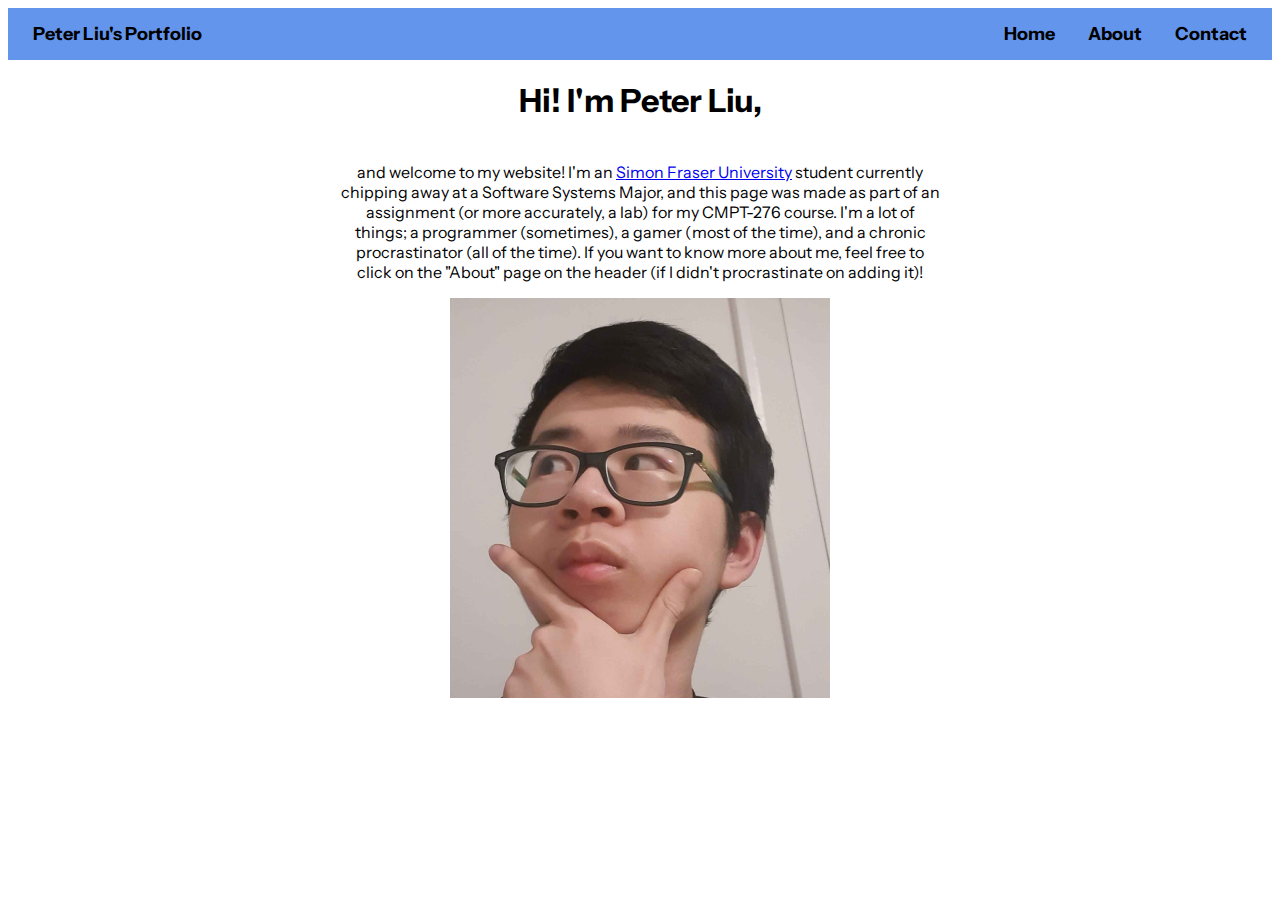
<file: index.html>
<!DOCTYPE html>
<html lang="en">
    <head>
        <link rel="icon" type="image/x-icon" href="favicon.ico">
        <link rel="preconnect" href="https://fonts.googleapis.com">
        <link rel="preconnect" href="https://fonts.gstatic.com" crossorigin>
        <link href="https://fonts.googleapis.com/css2?family=Instrument+Sans:ital,wght@0,400..700;1,400..700&display=swap" rel="stylesheet">
        <link rel="stylesheet" href="styles.css">
        <meta charset="UTF-8">
        <meta name="viewport" content="width=device-width, initial-scale=1.0">
        <meta name="description" content="Main page for Peter Liu's portfolio">
        <meta name="author" content="Peter Liu">
        <title>Peter's Portfolio</title>
        <style>
            body {
                font-family: 'Instrument Sans', sans-serif;
            }
        </style>
    </head>
    <body>
        <div class="header">
            <a>Peter Liu's Portfolio</a>
            <div class="header-links">
                <a href="index.html">Home</a>
                <a href="about.html">About</a>
                <a href="contact.html">Contact</a>
            </div>
        </div>
        <h1 class="center">Hi! I'm Peter Liu,</h1>
        <br>
        <p class="center-squish">and welcome to my website! I'm an <a href="https://www.sfu.ca/">Simon Fraser University</a> student currently chipping away at a Software Systems Major, and this page was made as part of an assignment (or more accurately, a lab) for my CMPT-276 course. I'm a lot of things; a programmer (sometimes), a gamer (most of the time), and a chronic procrastinator (all of the time). If you want to know more about me, feel free to click on the "About" page on the header (if I didn't procrastinate on adding it)!</p>
        <p class="center"><img src="me_think.jpg" height="400" weight="400" alt="Peter with a thinking expression."></p>
    </body>
</html>
</file>
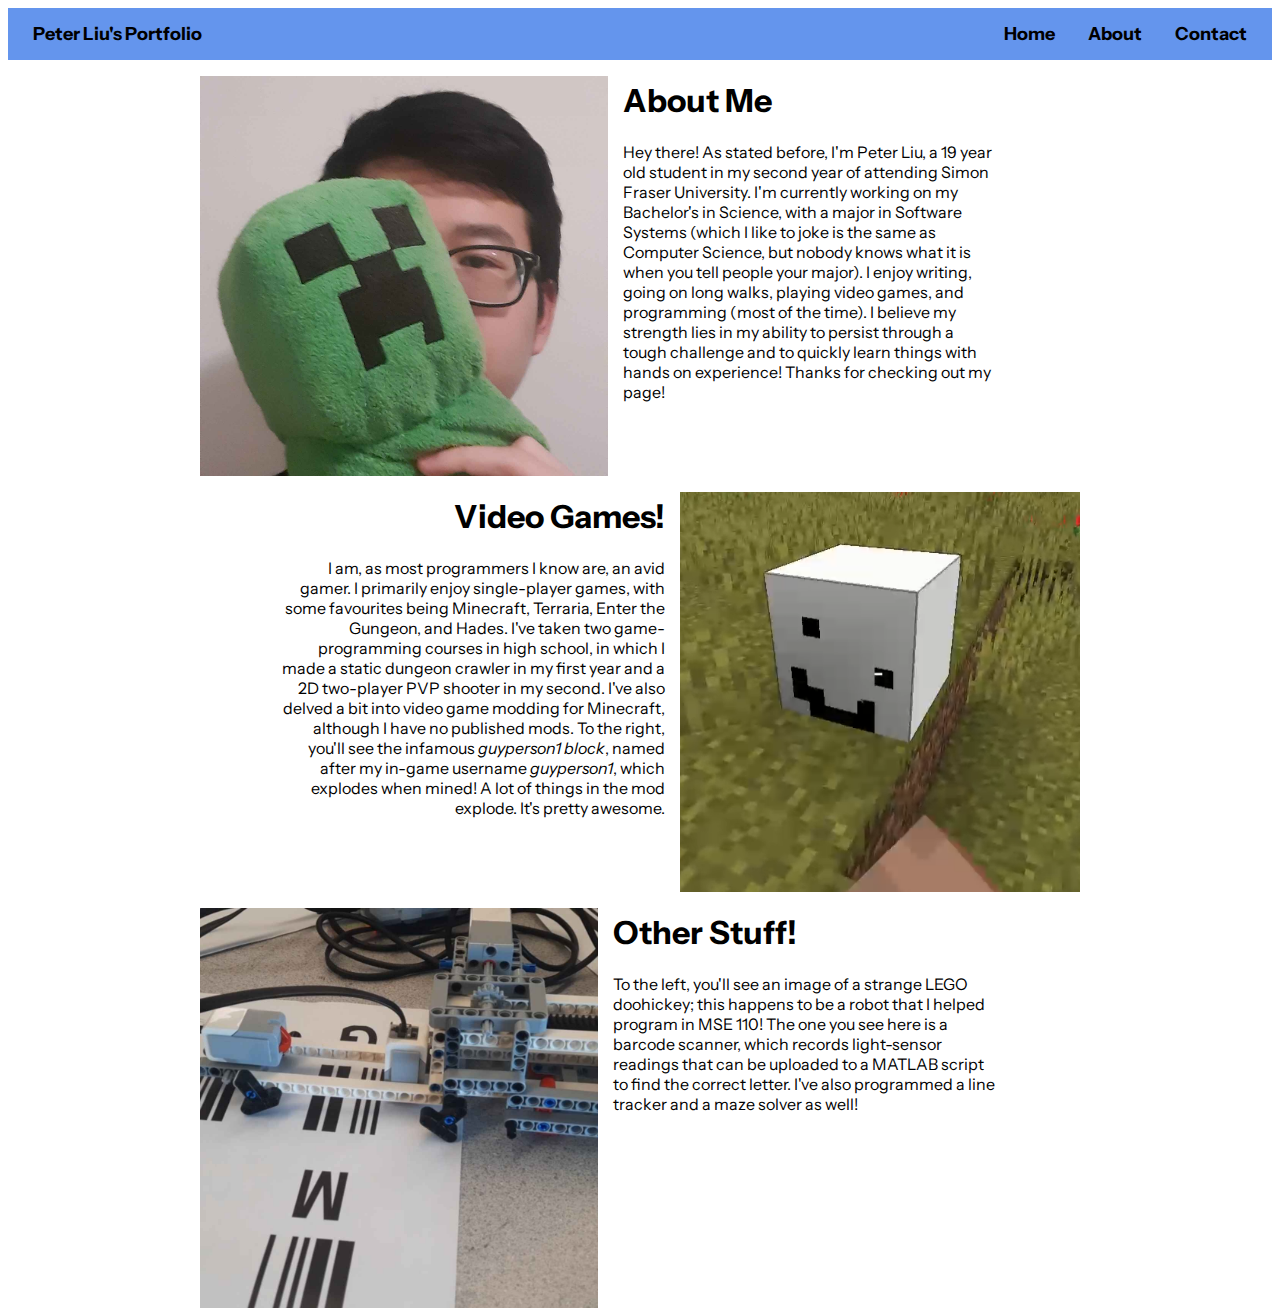
<file: about.html>
<!DOCTYPE html>
<html lang="en">
    <head>
        <link rel="icon" type="image/x-icon" href="favicon.ico">
        <link rel="preconnect" href="https://fonts.googleapis.com">
        <link rel="preconnect" href="https://fonts.gstatic.com" crossorigin>
        <link href="https://fonts.googleapis.com/css2?family=Instrument+Sans:ital,wght@0,400..700;1,400..700&display=swap" rel="stylesheet">
        <link rel="stylesheet" href="styles.css">
        <meta charset="UTF-8">
        <meta name="viewport" content="width=device-width, initial-scale=1.0">
        <meta name="description" content="About page for Peter Liu's portfolio">
        <meta name="author" content="Peter Liu">
        <title>Peter's Portfolio</title>
        <style>
            body {
                font-family: 'Instrument Sans', sans-serif;
            }
        </style>
    </head>
    <body>
        <div class="header">
            <a class="logo">Peter Liu's Portfolio</a>
            <div class="header-links">
                <a href="index.html">Home</a>
                <a href="about.html">About</a>
                <a href="contact.html">Contact</a>
            </div>
        </div>

        <div class="about-section-left">
            <img src="me_with_creeper.jpg" height="400" weight="400" alt="Peter with a Creeper plush from Minecraft">
            <div class="about-section-left-text">
                <h1>About Me</h1>
                <p>Hey there! As stated before, I'm Peter Liu, a 19 year old student in my second year of attending Simon Fraser University. I'm currently working on my Bachelor's in Science, with a major in Software Systems (which I like to joke is the same as Computer Science, but nobody knows what it is when you tell people your major). I enjoy writing, going on long walks, playing video games, and programming (most of the time). I believe my strength lies in my ability to persist through a tough challenge and to quickly learn things with hands on experience! Thanks for checking out my page!</p>
            </div>
        </div>

        <div class="about-section-right">
            <img src="guyperson1_block.png" height="400" weight="400" alt="guyperson1 block, modded into Minecraft">
            <div class="about-section-right-text">
                <h1>Video Games!</h1>
                <p>I am, as most programmers I know are, an avid gamer. I primarily enjoy single-player games, with some favourites being Minecraft, Terraria, Enter the Gungeon, and Hades. I've taken two game-programming courses in high school, in which I made a static dungeon crawler in my first year and a 2D two-player PVP shooter in my second. I've also delved a bit into video game modding for Minecraft, although I have no published mods. To the right, you'll see the infamous <em>guyperson1 block</em>, named after my in-game username <em>guyperson1</em>, which explodes when mined! A lot of things in the mod explode. It's pretty awesome.</p>
            </div>
        </div>

        <div class="about-section-left">
            <img src="barcode_scanner.jpg" height="400" weight="400" alt="EV3 barcode scanner.">
            <div class="about-section-left-text">
                <h1>Other Stuff!</h1>
                <p>To the left, you'll see an image of a strange LEGO doohickey; this happens to be a robot that I helped program in MSE 110! The one you see here is a barcode scanner, which records light-sensor readings that can be uploaded to a MATLAB script to find the correct letter. I've also programmed a line tracker and a maze solver as well!</p>
            </div>
        </div>
    </body>
</html>
</file>
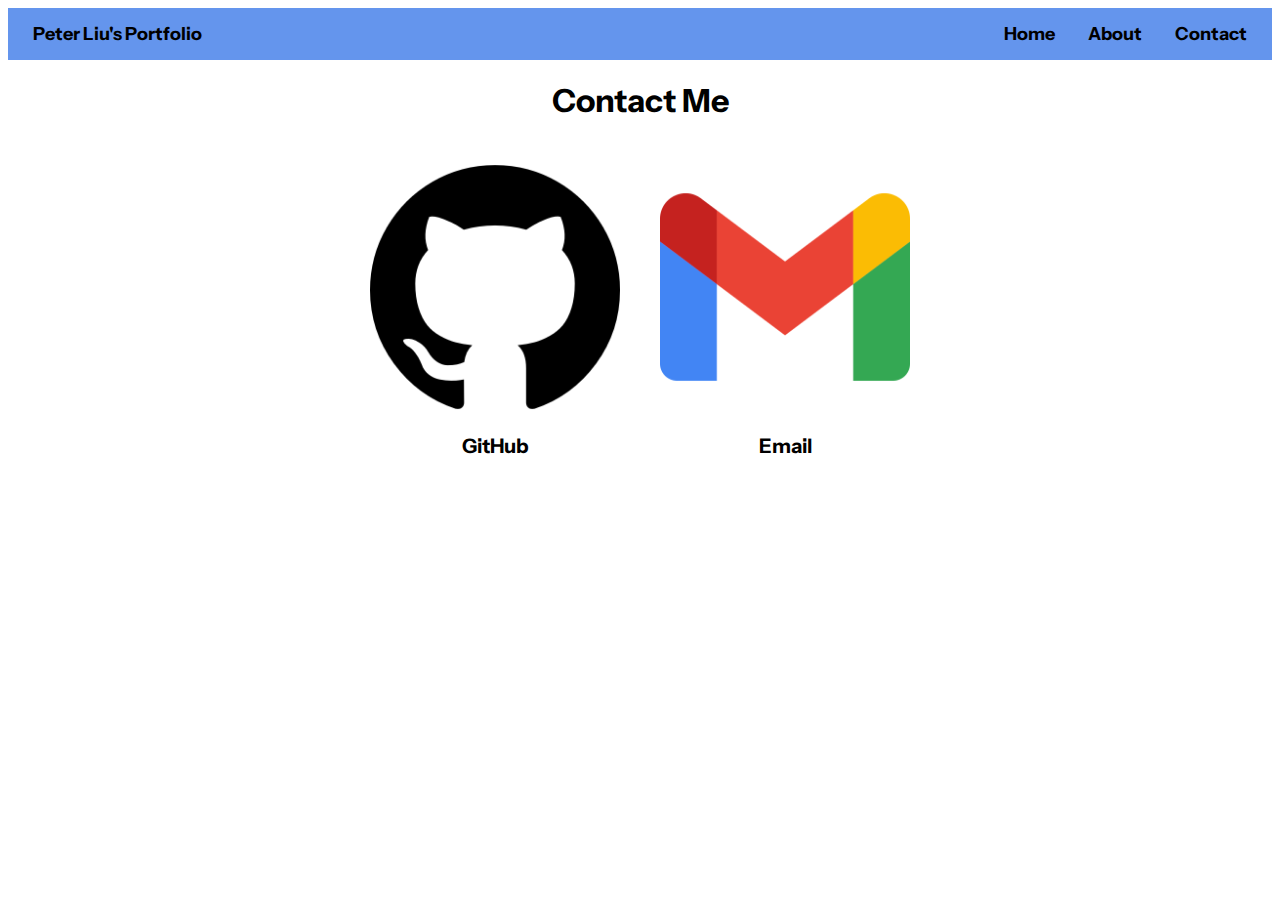
<file: contact.html>
<!DOCTYPE html>
<html lang="en">
    <head>
        <link rel="icon" type="image/x-icon" href="favicon.ico">
        <link rel="preconnect" href="https://fonts.googleapis.com">
        <link rel="preconnect" href="https://fonts.gstatic.com" crossorigin>
        <link href="https://fonts.googleapis.com/css2?family=Instrument+Sans:ital,wght@0,400..700;1,400..700&display=swap" rel="stylesheet">
        <link rel="stylesheet" href="styles.css">
        <meta charset="UTF-8">
        <meta name="viewport" content="width=device-width, initial-scale=1.0">
        <meta name="description" content="Contact page for Peter Liu's portfolio">
        <meta name="author" content="Peter Liu">
        <title>Peter's Portfolio</title>
        <style>
            body {
                font-family: 'Instrument Sans', sans-serif;
            }
        </style>
    </head>
    <body>
        <div class="header">
            <a class="logo">Peter Liu's Portfolio</a>
            <div class="header-links">
                <a href="index.html">Home</a>
                <a href="about.html">About</a>
                <a href="contact.html">Contact</a>
            </div>
        </div>
        <h1 class="center">Contact Me</h1>
        <div class="social-media-container">
            <div class="social-media-group">
                <a href="https://github.com/guyperson0"><img class="social-media-icon" src="GitHub-Icon.png"></a>
                <p class="social-media-label">GitHub</p>
            </div>
            <div class="social-media-group">
                <a href="mailto: peter0718liu@gmail.com"><img class="social-media-icon" src="Gmail-Icon.png"></a>
                <p class="social-media-label">Email</p>
            </div>
        </div>
    </body>
</html>
</file>
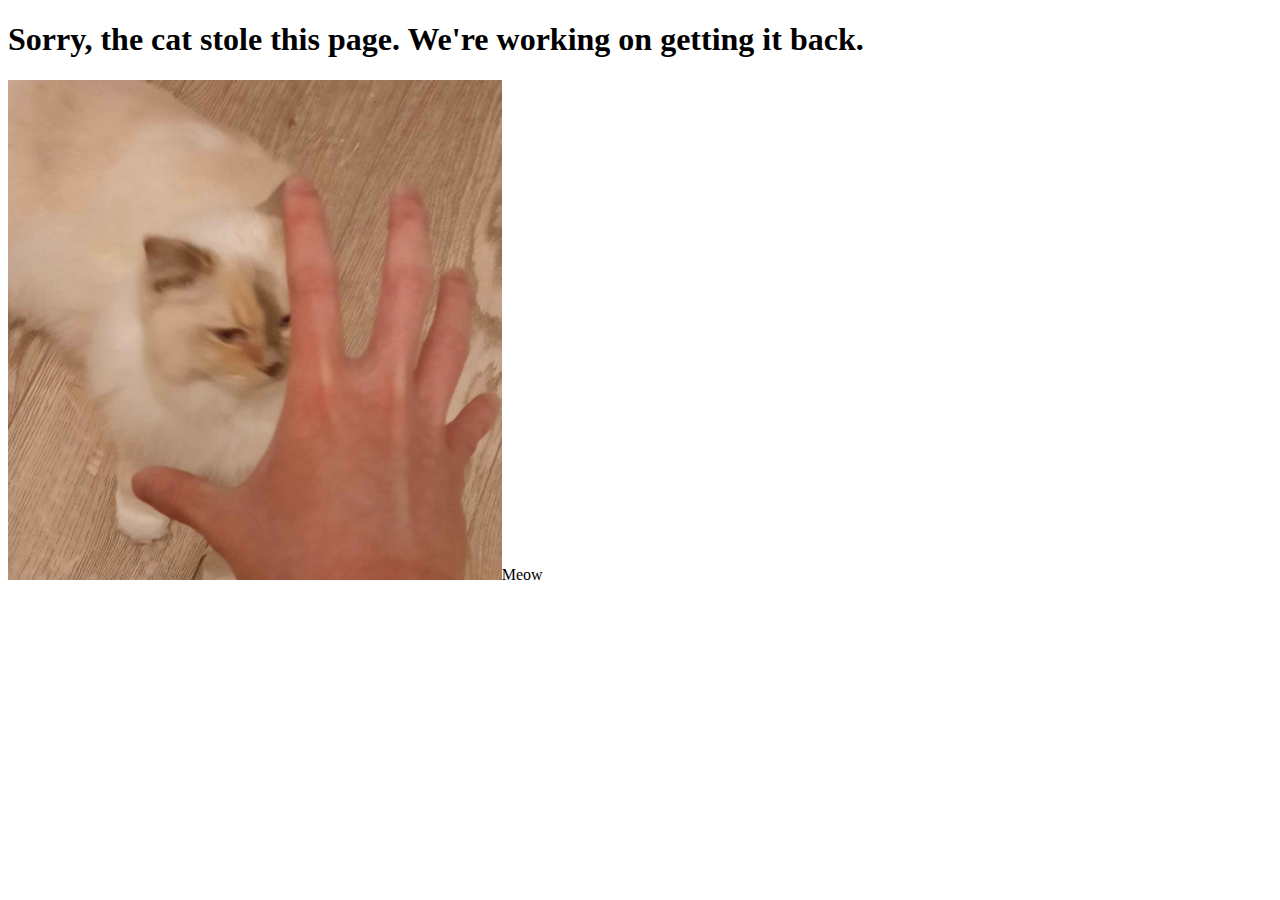
<file: placeholder.html>
<!DOCTYPE html>
<html lang="en">
    <head>
        <meta charset="UTF-8">
        <meta name="viewport" content="width=device-width, initial-scale=1.0">
        <meta name="description" content="Placeholder page">
        <meta name="author" content="Peter Liu">
        <title>PLACEHOLDER</title>
    </head>
    <body>
        <h1>Sorry, the cat stole this page. We're working on getting it back.</h1>
        <p>
            <img src="placeholder.jpg" height="500" weight="500">Meow
        </p>
    </body>
</html>
</file>
<file: styles.css>
.header {
    background-color: cornflowerblue;
    padding: 15px 10px;
}

.header a {
    color: black;
    text-align: center;
    text-decoration: none;
    font-weight: bold;
    font-size: 18px;
    padding: 15px;
}

.header-links a:hover {
    text-decoration: underline;
}

.header-links {
    float: right;
}

.center {
    text-align: center;
}

.center-squish {
    text-align: center;
    margin: auto;
    max-width: 600px;
}

.about-section-left, .about-section-right {
    display: flex;
    width: 800px;
}

.about-section-left {
    flex-direction: row;
    padding-left: 12rem;
}

.about-section-right {
    margin-left: auto;
    flex-direction: row-reverse;
    padding-right: 12rem;
}

.about-section-right img, .about-section-left img {
    padding-top: 1rem;
}

.about-section-left-text {
    text-align: left;
    padding-left: 15px;
}

.about-section-right-text {
    text-align: right;
    padding-right: 15px;
}

.social-media-container {
    display: flex;
    justify-content: center;
    padding-top: 20px;
}

.social-media-group {
    padding-left: 20px;
    padding-right: 20px;
}

.social-media-icon {
    height: 250px;
    width: 250px;
}

.social-media-label {
    text-align: center;
    font-size: 20px;
    font-weight: bold;
}

p {
    line-height: 20px;
}
</file>
